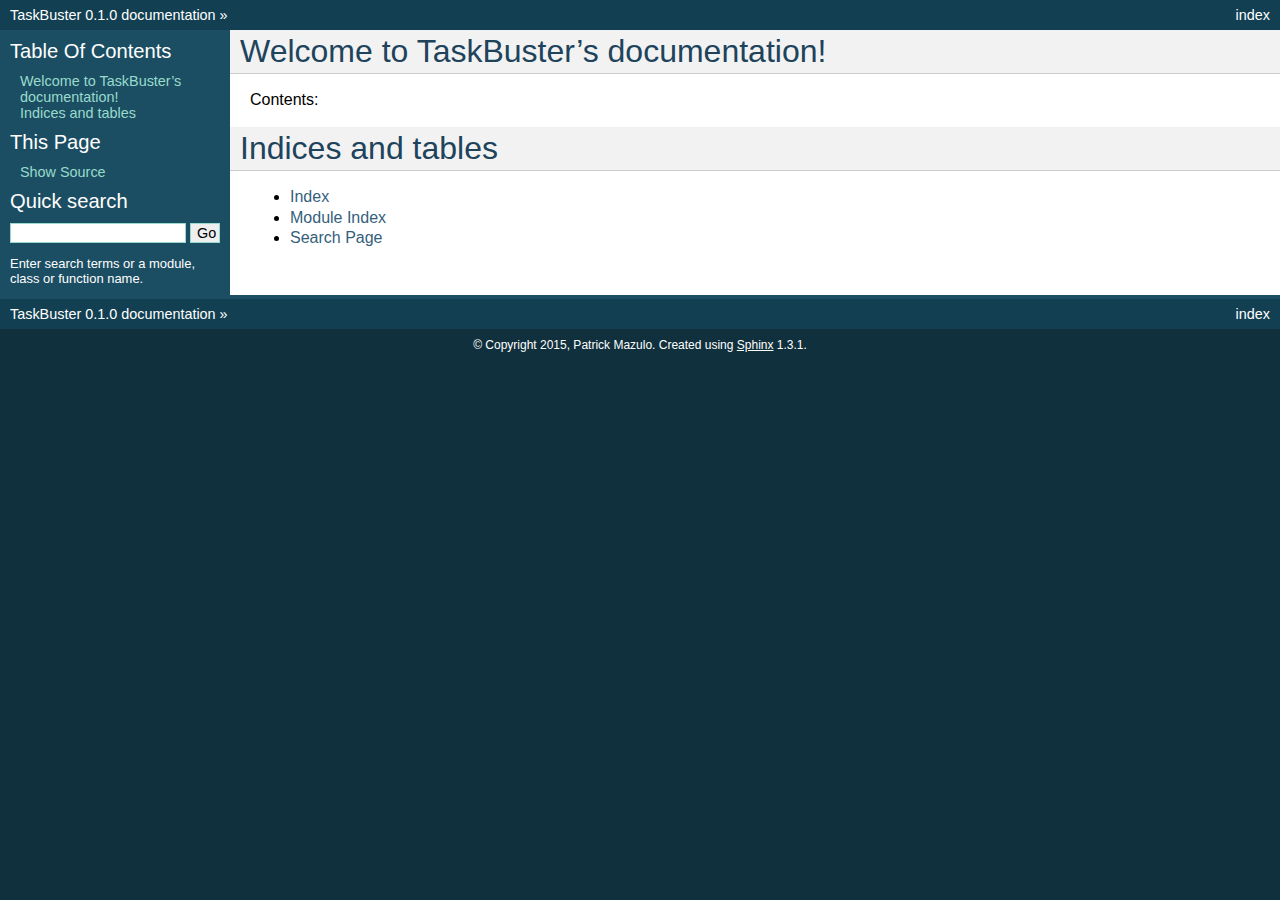
<file: docs/_build/html/index.html>
<!DOCTYPE html PUBLIC "-//W3C//DTD XHTML 1.0 Transitional//EN"
  "http://www.w3.org/TR/xhtml1/DTD/xhtml1-transitional.dtd">


<html xmlns="http://www.w3.org/1999/xhtml">
  <head>
    <meta http-equiv="Content-Type" content="text/html; charset=utf-8" />
    
    <title>Welcome to TaskBuster’s documentation! &mdash; TaskBuster 0.1.0 documentation</title>
    
    <link rel="stylesheet" href="_static/classic.css" type="text/css" />
    <link rel="stylesheet" href="_static/pygments.css" type="text/css" />
    
    <script type="text/javascript">
      var DOCUMENTATION_OPTIONS = {
        URL_ROOT:    './',
        VERSION:     '0.1.0',
        COLLAPSE_INDEX: false,
        FILE_SUFFIX: '.html',
        HAS_SOURCE:  true
      };
    </script>
    <script type="text/javascript" src="_static/jquery.js"></script>
    <script type="text/javascript" src="_static/underscore.js"></script>
    <script type="text/javascript" src="_static/doctools.js"></script>
    <link rel="top" title="TaskBuster 0.1.0 documentation" href="#" /> 
  </head>
  <body role="document">
    <div class="related" role="navigation" aria-label="related navigation">
      <h3>Navigation</h3>
      <ul>
        <li class="right" style="margin-right: 10px">
          <a href="genindex.html" title="General Index"
             accesskey="I">index</a></li>
        <li class="nav-item nav-item-0"><a href="#">TaskBuster 0.1.0 documentation</a> &raquo;</li> 
      </ul>
    </div>  

    <div class="document">
      <div class="documentwrapper">
        <div class="bodywrapper">
          <div class="body" role="main">
            
  <div class="section" id="welcome-to-taskbuster-s-documentation">
<h1>Welcome to TaskBuster&#8217;s documentation!<a class="headerlink" href="#welcome-to-taskbuster-s-documentation" title="Permalink to this headline">¶</a></h1>
<p>Contents:</p>
<div class="toctree-wrapper compound">
<ul class="simple">
</ul>
</div>
</div>
<div class="section" id="indices-and-tables">
<h1>Indices and tables<a class="headerlink" href="#indices-and-tables" title="Permalink to this headline">¶</a></h1>
<ul class="simple">
<li><a class="reference internal" href="genindex.html"><span>Index</span></a></li>
<li><a class="reference internal" href="py-modindex.html"><span>Module Index</span></a></li>
<li><a class="reference internal" href="search.html"><span>Search Page</span></a></li>
</ul>
</div>


          </div>
        </div>
      </div>
      <div class="sphinxsidebar" role="navigation" aria-label="main navigation">
        <div class="sphinxsidebarwrapper">
  <h3><a href="#">Table Of Contents</a></h3>
  <ul>
<li><a class="reference internal" href="#">Welcome to TaskBuster&#8217;s documentation!</a></li>
<li><a class="reference internal" href="#indices-and-tables">Indices and tables</a></li>
</ul>

  <div role="note" aria-label="source link">
    <h3>This Page</h3>
    <ul class="this-page-menu">
      <li><a href="_sources/index.txt"
            rel="nofollow">Show Source</a></li>
    </ul>
   </div>
<div id="searchbox" style="display: none" role="search">
  <h3>Quick search</h3>
    <form class="search" action="search.html" method="get">
      <input type="text" name="q" />
      <input type="submit" value="Go" />
      <input type="hidden" name="check_keywords" value="yes" />
      <input type="hidden" name="area" value="default" />
    </form>
    <p class="searchtip" style="font-size: 90%">
    Enter search terms or a module, class or function name.
    </p>
</div>
<script type="text/javascript">$('#searchbox').show(0);</script>
        </div>
      </div>
      <div class="clearer"></div>
    </div>
    <div class="related" role="navigation" aria-label="related navigation">
      <h3>Navigation</h3>
      <ul>
        <li class="right" style="margin-right: 10px">
          <a href="genindex.html" title="General Index"
             >index</a></li>
        <li class="nav-item nav-item-0"><a href="#">TaskBuster 0.1.0 documentation</a> &raquo;</li> 
      </ul>
    </div>
    <div class="footer" role="contentinfo">
        &copy; Copyright 2015, Patrick Mazulo.
      Created using <a href="http://sphinx-doc.org/">Sphinx</a> 1.3.1.
    </div>
  </body>
</html>
</file>
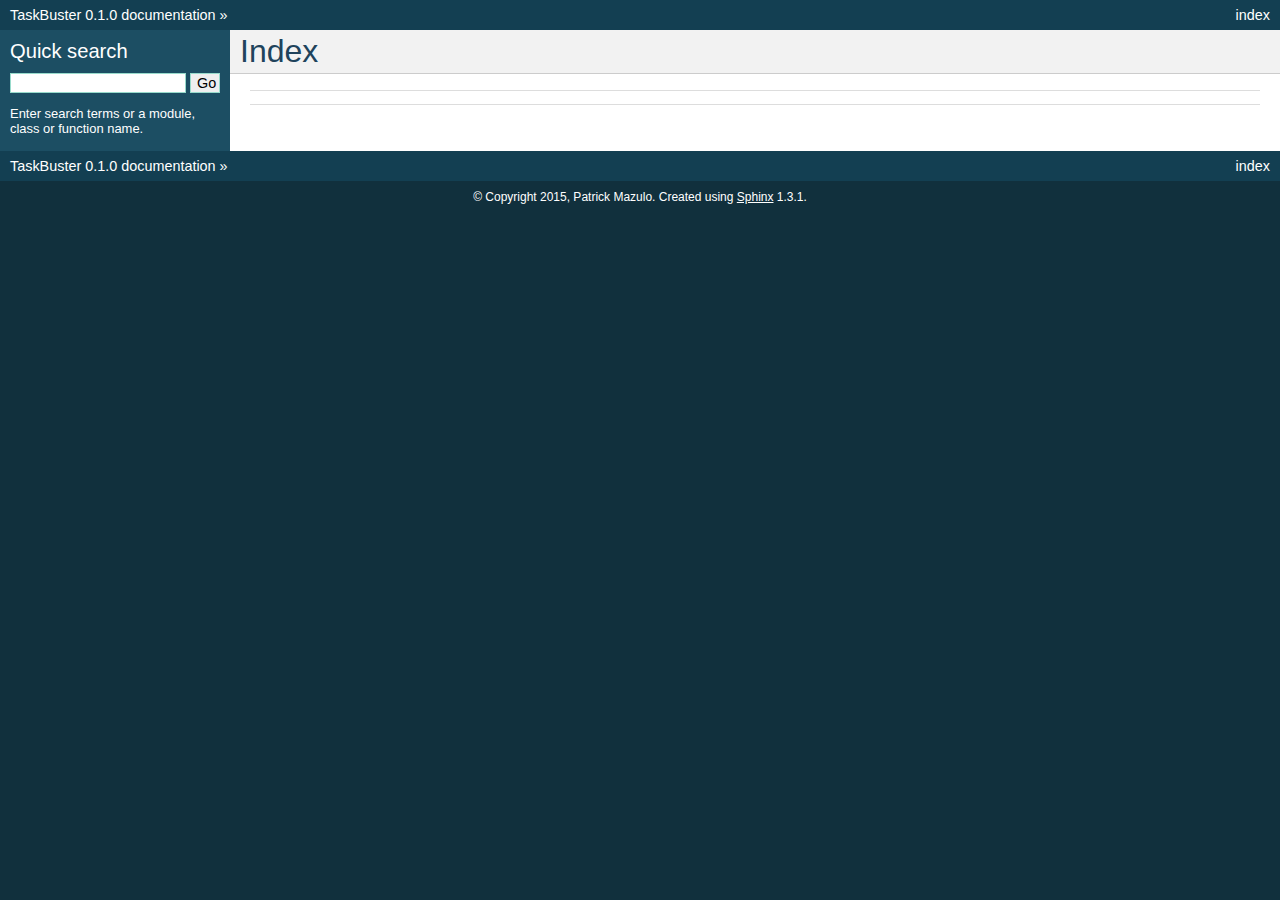
<file: docs/_build/html/genindex.html>
<!DOCTYPE html PUBLIC "-//W3C//DTD XHTML 1.0 Transitional//EN"
  "http://www.w3.org/TR/xhtml1/DTD/xhtml1-transitional.dtd">


<html xmlns="http://www.w3.org/1999/xhtml">
  <head>
    <meta http-equiv="Content-Type" content="text/html; charset=utf-8" />
    
    <title>Index &mdash; TaskBuster 0.1.0 documentation</title>
    
    <link rel="stylesheet" href="_static/classic.css" type="text/css" />
    <link rel="stylesheet" href="_static/pygments.css" type="text/css" />
    
    <script type="text/javascript">
      var DOCUMENTATION_OPTIONS = {
        URL_ROOT:    './',
        VERSION:     '0.1.0',
        COLLAPSE_INDEX: false,
        FILE_SUFFIX: '.html',
        HAS_SOURCE:  true
      };
    </script>
    <script type="text/javascript" src="_static/jquery.js"></script>
    <script type="text/javascript" src="_static/underscore.js"></script>
    <script type="text/javascript" src="_static/doctools.js"></script>
    <link rel="top" title="TaskBuster 0.1.0 documentation" href="index.html" /> 
  </head>
  <body role="document">
    <div class="related" role="navigation" aria-label="related navigation">
      <h3>Navigation</h3>
      <ul>
        <li class="right" style="margin-right: 10px">
          <a href="#" title="General Index"
             accesskey="I">index</a></li>
        <li class="nav-item nav-item-0"><a href="index.html">TaskBuster 0.1.0 documentation</a> &raquo;</li> 
      </ul>
    </div>  

    <div class="document">
      <div class="documentwrapper">
        <div class="bodywrapper">
          <div class="body" role="main">
            

<h1 id="index">Index</h1>

<div class="genindex-jumpbox">
 
</div>


          </div>
        </div>
      </div>
      <div class="sphinxsidebar" role="navigation" aria-label="main navigation">
        <div class="sphinxsidebarwrapper">

   

<div id="searchbox" style="display: none" role="search">
  <h3>Quick search</h3>
    <form class="search" action="search.html" method="get">
      <input type="text" name="q" />
      <input type="submit" value="Go" />
      <input type="hidden" name="check_keywords" value="yes" />
      <input type="hidden" name="area" value="default" />
    </form>
    <p class="searchtip" style="font-size: 90%">
    Enter search terms or a module, class or function name.
    </p>
</div>
<script type="text/javascript">$('#searchbox').show(0);</script>
        </div>
      </div>
      <div class="clearer"></div>
    </div>
    <div class="related" role="navigation" aria-label="related navigation">
      <h3>Navigation</h3>
      <ul>
        <li class="right" style="margin-right: 10px">
          <a href="#" title="General Index"
             >index</a></li>
        <li class="nav-item nav-item-0"><a href="index.html">TaskBuster 0.1.0 documentation</a> &raquo;</li> 
      </ul>
    </div>
    <div class="footer" role="contentinfo">
        &copy; Copyright 2015, Patrick Mazulo.
      Created using <a href="http://sphinx-doc.org/">Sphinx</a> 1.3.1.
    </div>
  </body>
</html>
</file>
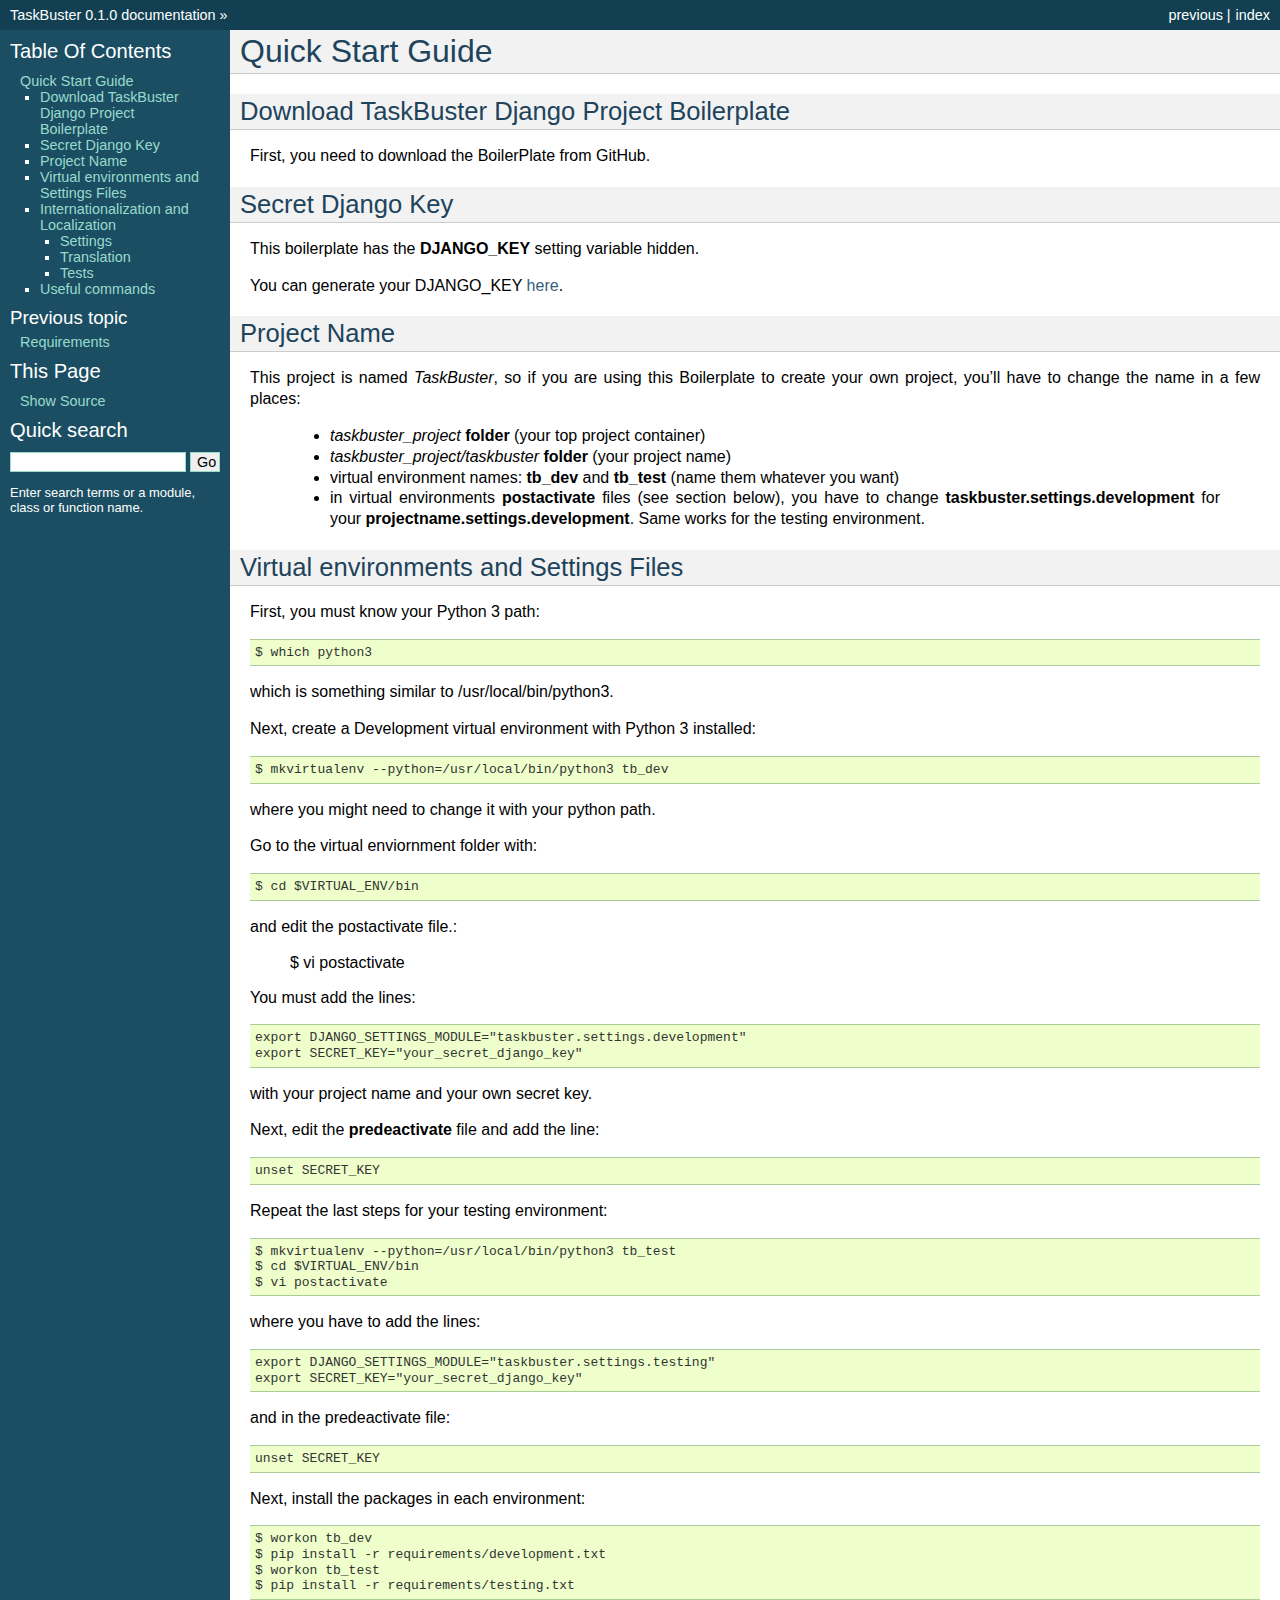
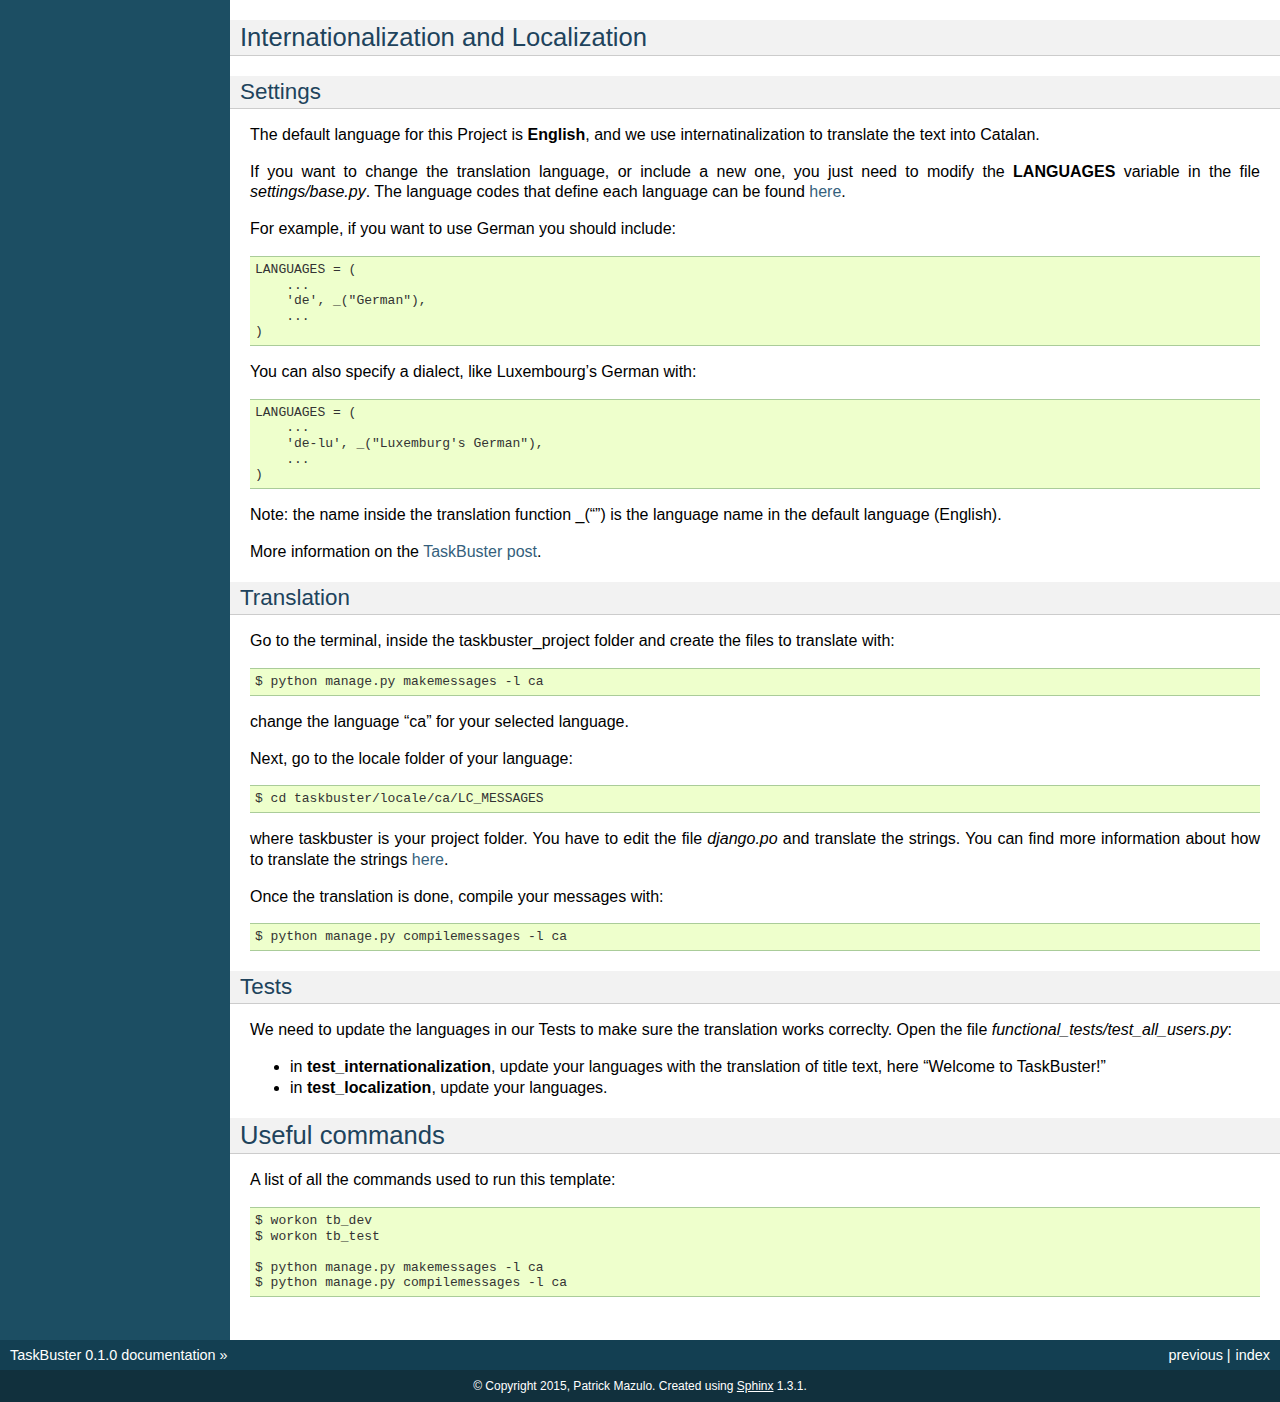
<file: docs/_build/html/quick_start.html>
<!DOCTYPE html PUBLIC "-//W3C//DTD XHTML 1.0 Transitional//EN"
  "http://www.w3.org/TR/xhtml1/DTD/xhtml1-transitional.dtd">


<html xmlns="http://www.w3.org/1999/xhtml">
  <head>
    <meta http-equiv="Content-Type" content="text/html; charset=utf-8" />
    
    <title>Quick Start Guide &mdash; TaskBuster 0.1.0 documentation</title>
    
    <link rel="stylesheet" href="_static/classic.css" type="text/css" />
    <link rel="stylesheet" href="_static/pygments.css" type="text/css" />
    
    <script type="text/javascript">
      var DOCUMENTATION_OPTIONS = {
        URL_ROOT:    './',
        VERSION:     '0.1.0',
        COLLAPSE_INDEX: false,
        FILE_SUFFIX: '.html',
        HAS_SOURCE:  true
      };
    </script>
    <script type="text/javascript" src="_static/jquery.js"></script>
    <script type="text/javascript" src="_static/underscore.js"></script>
    <script type="text/javascript" src="_static/doctools.js"></script>
    <link rel="top" title="TaskBuster 0.1.0 documentation" href="index.html" />
    <link rel="prev" title="Requirements" href="requirements.html" /> 
  </head>
  <body role="document">
    <div class="related" role="navigation" aria-label="related navigation">
      <h3>Navigation</h3>
      <ul>
        <li class="right" style="margin-right: 10px">
          <a href="genindex.html" title="General Index"
             accesskey="I">index</a></li>
        <li class="right" >
          <a href="requirements.html" title="Requirements"
             accesskey="P">previous</a> |</li>
        <li class="nav-item nav-item-0"><a href="index.html">TaskBuster 0.1.0 documentation</a> &raquo;</li> 
      </ul>
    </div>  

    <div class="document">
      <div class="documentwrapper">
        <div class="bodywrapper">
          <div class="body" role="main">
            
  <div class="section" id="quick-start-guide">
<h1>Quick Start Guide<a class="headerlink" href="#quick-start-guide" title="Permalink to this headline">¶</a></h1>
<div class="section" id="download-taskbuster-django-project-boilerplate">
<h2>Download TaskBuster Django Project Boilerplate<a class="headerlink" href="#download-taskbuster-django-project-boilerplate" title="Permalink to this headline">¶</a></h2>
<p>First, you need to download the BoilerPlate from GitHub.</p>
</div>
<div class="section" id="secret-django-key">
<h2>Secret Django Key<a class="headerlink" href="#secret-django-key" title="Permalink to this headline">¶</a></h2>
<p>This boilerplate has the <strong>DJANGO_KEY</strong> setting variable hidden.</p>
<p>You can generate your DJANGO_KEY <a href="http://www.miniwebtool.com/django-secret-key-generator"
target="_blank">here</a>.</p>
</div>
<div class="section" id="project-name">
<h2>Project Name<a class="headerlink" href="#project-name" title="Permalink to this headline">¶</a></h2>
<p>This project is named <em>TaskBuster</em>, so if you are using this
Boilerplate to create your own project, you&#8217;ll have to change
the name in a few places:</p>
<blockquote>
<div><ul class="simple">
<li><em>taskbuster_project</em> <strong>folder</strong> (your top project container)</li>
<li><em>taskbuster_project/taskbuster</em> <strong>folder</strong> (your project name)</li>
<li>virtual environment names: <strong>tb_dev</strong> and <strong>tb_test</strong> (name them whatever you want)</li>
<li>in virtual environments <strong>postactivate</strong> files (see section below), you have to change <strong>taskbuster.settings.development</strong> for your <strong>projectname.settings.development</strong>. Same works for the testing environment.</li>
</ul>
</div></blockquote>
</div>
<div class="section" id="virtual-environments-and-settings-files">
<h2>Virtual environments and Settings Files<a class="headerlink" href="#virtual-environments-and-settings-files" title="Permalink to this headline">¶</a></h2>
<p>First, you must know your Python 3 path:</p>
<div class="highlight-python"><div class="highlight"><pre>$ which python3
</pre></div>
</div>
<p>which is something similar to /usr/local/bin/python3.</p>
<p>Next, create a Development virtual environment with Python 3 installed:</p>
<div class="highlight-python"><div class="highlight"><pre>$ mkvirtualenv --python=/usr/local/bin/python3 tb_dev
</pre></div>
</div>
<p>where you might need to change it with your python path.</p>
<p>Go to the virtual enviornment folder with:</p>
<div class="highlight-python"><div class="highlight"><pre>$ cd $VIRTUAL_ENV/bin
</pre></div>
</div>
<p>and edit the postactivate file.:</p>
<blockquote>
<div>$ vi postactivate</div></blockquote>
<p>You must add the lines:</p>
<div class="highlight-python"><div class="highlight"><pre>export DJANGO_SETTINGS_MODULE=&quot;taskbuster.settings.development&quot;
export SECRET_KEY=&quot;your_secret_django_key&quot;
</pre></div>
</div>
<p>with your project name and your own secret key.</p>
<p>Next, edit the <strong>predeactivate</strong> file and add the line:</p>
<div class="highlight-python"><div class="highlight"><pre>unset SECRET_KEY
</pre></div>
</div>
<p>Repeat the last steps for your testing environment:</p>
<div class="highlight-python"><div class="highlight"><pre>$ mkvirtualenv --python=/usr/local/bin/python3 tb_test
$ cd $VIRTUAL_ENV/bin
$ vi postactivate
</pre></div>
</div>
<p>where you have to add the lines:</p>
<div class="highlight-python"><div class="highlight"><pre>export DJANGO_SETTINGS_MODULE=&quot;taskbuster.settings.testing&quot;
export SECRET_KEY=&quot;your_secret_django_key&quot;
</pre></div>
</div>
<p>and in the predeactivate file:</p>
<div class="highlight-python"><div class="highlight"><pre>unset SECRET_KEY
</pre></div>
</div>
<p>Next, install the packages in each environment:</p>
<div class="highlight-python"><div class="highlight"><pre>$ workon tb_dev
$ pip install -r requirements/development.txt
$ workon tb_test
$ pip install -r requirements/testing.txt
</pre></div>
</div>
</div>
<div class="section" id="internationalization-and-localization">
<h2>Internationalization and Localization<a class="headerlink" href="#internationalization-and-localization" title="Permalink to this headline">¶</a></h2>
<div class="section" id="settings">
<h3>Settings<a class="headerlink" href="#settings" title="Permalink to this headline">¶</a></h3>
<p>The default language for this Project is <strong>English</strong>, and we use internatinalization to translate the text into Catalan.</p>
<p>If you want to change the translation language, or include a new one, you just need to modify the <strong>LANGUAGES</strong> variable in the file <em>settings/base.py</em>. The language codes that define each language can be found <a href="http://msdn.microsoft.com/en-us/library/ms533052(v=vs.85).aspx" target="_blank">here</a>.</p>
<p>For example, if you want to use German you should include:</p>
<div class="highlight-python"><div class="highlight"><pre>LANGUAGES = (
    ...
    &#39;de&#39;, _(&quot;German&quot;),
    ...
)
</pre></div>
</div>
<p>You can also specify a dialect, like Luxembourg&#8217;s German with:</p>
<div class="highlight-python"><div class="highlight"><pre>LANGUAGES = (
    ...
    &#39;de-lu&#39;, _(&quot;Luxemburg&#39;s German&quot;),
    ...
)
</pre></div>
</div>
<p>Note: the name inside the translation function _(&#8220;&#8221;) is the language name in the default language (English).</p>
<p>More information on the <a href="http://marinamele.com/taskbuster-django-tutorial/internationalization-localization-languages-time-zones" target="_blank">TaskBuster post</a>.</p>
</div>
<div class="section" id="translation">
<h3>Translation<a class="headerlink" href="#translation" title="Permalink to this headline">¶</a></h3>
<p>Go to the terminal, inside the taskbuster_project folder and create the files to translate with:</p>
<div class="highlight-python"><div class="highlight"><pre>$ python manage.py makemessages -l ca
</pre></div>
</div>
<p>change the language &#8220;ca&#8221; for your selected language.</p>
<p>Next, go to the locale folder of your language:</p>
<div class="highlight-python"><div class="highlight"><pre>$ cd taskbuster/locale/ca/LC_MESSAGES
</pre></div>
</div>
<p>where taskbuster is your project folder. You have to edit the file <em>django.po</em> and translate the strings. You can find more information about how to translate the strings <a href="http://marinamele.com/taskbuster-django-tutorial/internationalization-localization-languages-time-zones#inter-translation" target="_blank">here</a>.</p>
<p>Once the translation is done, compile your messages with:</p>
<div class="highlight-python"><div class="highlight"><pre>$ python manage.py compilemessages -l ca
</pre></div>
</div>
</div>
<div class="section" id="tests">
<h3>Tests<a class="headerlink" href="#tests" title="Permalink to this headline">¶</a></h3>
<p>We need to update the languages in our Tests to make sure the translation works correclty. Open the file <em>functional_tests/test_all_users.py</em>:</p>
<ul class="simple">
<li>in <strong>test_internationalization</strong>, update your languages with the translation of title text, here &#8220;Welcome to TaskBuster!&#8221;</li>
<li>in <strong>test_localization</strong>, update your languages.</li>
</ul>
</div>
</div>
<div class="section" id="useful-commands">
<h2>Useful commands<a class="headerlink" href="#useful-commands" title="Permalink to this headline">¶</a></h2>
<p>A list of all the commands used to run this template:</p>
<div class="highlight-python"><div class="highlight"><pre>$ workon tb_dev
$ workon tb_test

$ python manage.py makemessages -l ca
$ python manage.py compilemessages -l ca
</pre></div>
</div>
</div>
</div>


          </div>
        </div>
      </div>
      <div class="sphinxsidebar" role="navigation" aria-label="main navigation">
        <div class="sphinxsidebarwrapper">
  <h3><a href="index.html">Table Of Contents</a></h3>
  <ul>
<li><a class="reference internal" href="#">Quick Start Guide</a><ul>
<li><a class="reference internal" href="#download-taskbuster-django-project-boilerplate">Download TaskBuster Django Project Boilerplate</a></li>
<li><a class="reference internal" href="#secret-django-key">Secret Django Key</a></li>
<li><a class="reference internal" href="#project-name">Project Name</a></li>
<li><a class="reference internal" href="#virtual-environments-and-settings-files">Virtual environments and Settings Files</a></li>
<li><a class="reference internal" href="#internationalization-and-localization">Internationalization and Localization</a><ul>
<li><a class="reference internal" href="#settings">Settings</a></li>
<li><a class="reference internal" href="#translation">Translation</a></li>
<li><a class="reference internal" href="#tests">Tests</a></li>
</ul>
</li>
<li><a class="reference internal" href="#useful-commands">Useful commands</a></li>
</ul>
</li>
</ul>

  <h4>Previous topic</h4>
  <p class="topless"><a href="requirements.html"
                        title="previous chapter">Requirements</a></p>
  <div role="note" aria-label="source link">
    <h3>This Page</h3>
    <ul class="this-page-menu">
      <li><a href="_sources/quick_start.txt"
            rel="nofollow">Show Source</a></li>
    </ul>
   </div>
<div id="searchbox" style="display: none" role="search">
  <h3>Quick search</h3>
    <form class="search" action="search.html" method="get">
      <input type="text" name="q" />
      <input type="submit" value="Go" />
      <input type="hidden" name="check_keywords" value="yes" />
      <input type="hidden" name="area" value="default" />
    </form>
    <p class="searchtip" style="font-size: 90%">
    Enter search terms or a module, class or function name.
    </p>
</div>
<script type="text/javascript">$('#searchbox').show(0);</script>
        </div>
      </div>
      <div class="clearer"></div>
    </div>
    <div class="related" role="navigation" aria-label="related navigation">
      <h3>Navigation</h3>
      <ul>
        <li class="right" style="margin-right: 10px">
          <a href="genindex.html" title="General Index"
             >index</a></li>
        <li class="right" >
          <a href="requirements.html" title="Requirements"
             >previous</a> |</li>
        <li class="nav-item nav-item-0"><a href="index.html">TaskBuster 0.1.0 documentation</a> &raquo;</li> 
      </ul>
    </div>
    <div class="footer" role="contentinfo">
        &copy; Copyright 2015, Patrick Mazulo.
      Created using <a href="http://sphinx-doc.org/">Sphinx</a> 1.3.1.
    </div>
  </body>
</html>
</file>
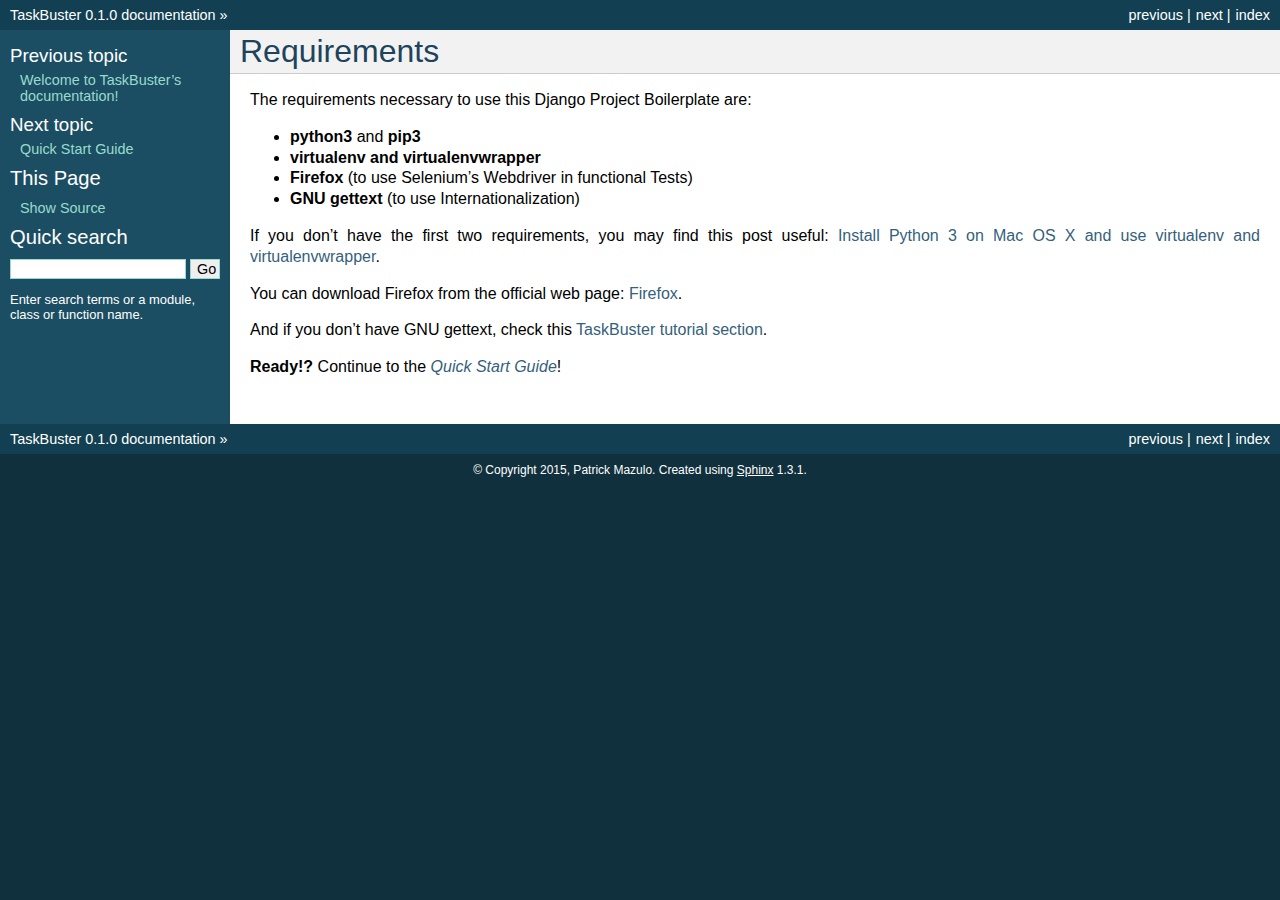
<file: docs/_build/html/requirements.html>
<!DOCTYPE html PUBLIC "-//W3C//DTD XHTML 1.0 Transitional//EN"
  "http://www.w3.org/TR/xhtml1/DTD/xhtml1-transitional.dtd">


<html xmlns="http://www.w3.org/1999/xhtml">
  <head>
    <meta http-equiv="Content-Type" content="text/html; charset=utf-8" />
    
    <title>Requirements &mdash; TaskBuster 0.1.0 documentation</title>
    
    <link rel="stylesheet" href="_static/classic.css" type="text/css" />
    <link rel="stylesheet" href="_static/pygments.css" type="text/css" />
    
    <script type="text/javascript">
      var DOCUMENTATION_OPTIONS = {
        URL_ROOT:    './',
        VERSION:     '0.1.0',
        COLLAPSE_INDEX: false,
        FILE_SUFFIX: '.html',
        HAS_SOURCE:  true
      };
    </script>
    <script type="text/javascript" src="_static/jquery.js"></script>
    <script type="text/javascript" src="_static/underscore.js"></script>
    <script type="text/javascript" src="_static/doctools.js"></script>
    <link rel="top" title="TaskBuster 0.1.0 documentation" href="index.html" />
    <link rel="next" title="Quick Start Guide" href="quick_start.html" />
    <link rel="prev" title="Welcome to TaskBuster’s documentation!" href="index.html" /> 
  </head>
  <body role="document">
    <div class="related" role="navigation" aria-label="related navigation">
      <h3>Navigation</h3>
      <ul>
        <li class="right" style="margin-right: 10px">
          <a href="genindex.html" title="General Index"
             accesskey="I">index</a></li>
        <li class="right" >
          <a href="quick_start.html" title="Quick Start Guide"
             accesskey="N">next</a> |</li>
        <li class="right" >
          <a href="index.html" title="Welcome to TaskBuster’s documentation!"
             accesskey="P">previous</a> |</li>
        <li class="nav-item nav-item-0"><a href="index.html">TaskBuster 0.1.0 documentation</a> &raquo;</li> 
      </ul>
    </div>  

    <div class="document">
      <div class="documentwrapper">
        <div class="bodywrapper">
          <div class="body" role="main">
            
  <div class="section" id="requirements">
<h1>Requirements<a class="headerlink" href="#requirements" title="Permalink to this headline">¶</a></h1>
<p>The requirements necessary to use this Django Project Boilerplate are:</p>
<ul class="simple">
<li><strong>python3</strong> and <strong>pip3</strong></li>
<li><strong>virtualenv and virtualenvwrapper</strong></li>
<li><strong>Firefox</strong> (to use Selenium&#8217;s Webdriver in functional Tests)</li>
<li><strong>GNU gettext</strong> (to use Internationalization)</li>
</ul>
<p>If you don&#8217;t have the first two requirements, you may find this
post useful: <a href="http://www.marinamele.com/2014/07/install-python3-on-mac-os-x-and-use-virtualenv-and-virtualenvwrapper.html" target="_blank">Install Python 3 on Mac OS X and use virtualenv and virtualenvwrapper</a>.</p>
<p>You can download Firefox from the official web page: <a href="https://www.mozilla.org" target="_blank">Firefox</a>.</p>
<p>And if you don&#8217;t have GNU gettext, check this <a href="http://marinamele.com/taskbuster-django-tutorial/internationalization-localization-languages-time-zones" target="_blank">TaskBuster tutorial section</a>.</p>
<p><strong>Ready!?</strong> Continue to the <a class="reference internal" href="quick_start.html"><em>Quick Start Guide</em></a>!</p>
</div>


          </div>
        </div>
      </div>
      <div class="sphinxsidebar" role="navigation" aria-label="main navigation">
        <div class="sphinxsidebarwrapper">
  <h4>Previous topic</h4>
  <p class="topless"><a href="index.html"
                        title="previous chapter">Welcome to TaskBuster&#8217;s documentation!</a></p>
  <h4>Next topic</h4>
  <p class="topless"><a href="quick_start.html"
                        title="next chapter">Quick Start Guide</a></p>
  <div role="note" aria-label="source link">
    <h3>This Page</h3>
    <ul class="this-page-menu">
      <li><a href="_sources/requirements.txt"
            rel="nofollow">Show Source</a></li>
    </ul>
   </div>
<div id="searchbox" style="display: none" role="search">
  <h3>Quick search</h3>
    <form class="search" action="search.html" method="get">
      <input type="text" name="q" />
      <input type="submit" value="Go" />
      <input type="hidden" name="check_keywords" value="yes" />
      <input type="hidden" name="area" value="default" />
    </form>
    <p class="searchtip" style="font-size: 90%">
    Enter search terms or a module, class or function name.
    </p>
</div>
<script type="text/javascript">$('#searchbox').show(0);</script>
        </div>
      </div>
      <div class="clearer"></div>
    </div>
    <div class="related" role="navigation" aria-label="related navigation">
      <h3>Navigation</h3>
      <ul>
        <li class="right" style="margin-right: 10px">
          <a href="genindex.html" title="General Index"
             >index</a></li>
        <li class="right" >
          <a href="quick_start.html" title="Quick Start Guide"
             >next</a> |</li>
        <li class="right" >
          <a href="index.html" title="Welcome to TaskBuster’s documentation!"
             >previous</a> |</li>
        <li class="nav-item nav-item-0"><a href="index.html">TaskBuster 0.1.0 documentation</a> &raquo;</li> 
      </ul>
    </div>
    <div class="footer" role="contentinfo">
        &copy; Copyright 2015, Patrick Mazulo.
      Created using <a href="http://sphinx-doc.org/">Sphinx</a> 1.3.1.
    </div>
  </body>
</html>
</file>
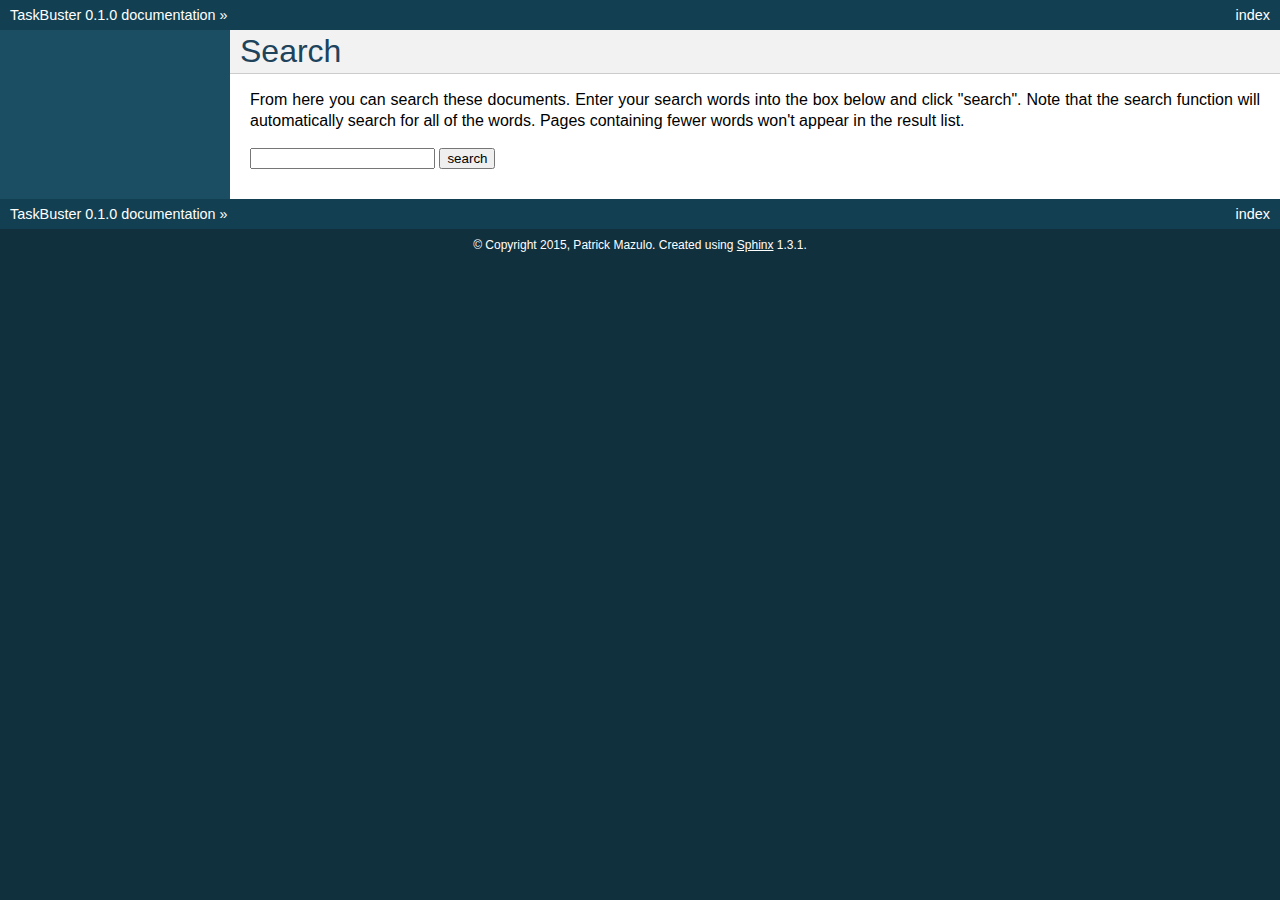
<file: docs/_build/html/search.html>
<!DOCTYPE html PUBLIC "-//W3C//DTD XHTML 1.0 Transitional//EN"
  "http://www.w3.org/TR/xhtml1/DTD/xhtml1-transitional.dtd">


<html xmlns="http://www.w3.org/1999/xhtml">
  <head>
    <meta http-equiv="Content-Type" content="text/html; charset=utf-8" />
    
    <title>Search &mdash; TaskBuster 0.1.0 documentation</title>
    
    <link rel="stylesheet" href="_static/classic.css" type="text/css" />
    <link rel="stylesheet" href="_static/pygments.css" type="text/css" />
    
    <script type="text/javascript">
      var DOCUMENTATION_OPTIONS = {
        URL_ROOT:    './',
        VERSION:     '0.1.0',
        COLLAPSE_INDEX: false,
        FILE_SUFFIX: '.html',
        HAS_SOURCE:  true
      };
    </script>
    <script type="text/javascript" src="_static/jquery.js"></script>
    <script type="text/javascript" src="_static/underscore.js"></script>
    <script type="text/javascript" src="_static/doctools.js"></script>
    <script type="text/javascript" src="_static/searchtools.js"></script>
    <link rel="top" title="TaskBuster 0.1.0 documentation" href="index.html" />
  <script type="text/javascript">
    jQuery(function() { Search.loadIndex("searchindex.js"); });
  </script>
  
  <script type="text/javascript" id="searchindexloader"></script>
   

  </head>
  <body role="document">
    <div class="related" role="navigation" aria-label="related navigation">
      <h3>Navigation</h3>
      <ul>
        <li class="right" style="margin-right: 10px">
          <a href="genindex.html" title="General Index"
             accesskey="I">index</a></li>
        <li class="nav-item nav-item-0"><a href="index.html">TaskBuster 0.1.0 documentation</a> &raquo;</li> 
      </ul>
    </div>  

    <div class="document">
      <div class="documentwrapper">
        <div class="bodywrapper">
          <div class="body" role="main">
            
  <h1 id="search-documentation">Search</h1>
  <div id="fallback" class="admonition warning">
  <script type="text/javascript">$('#fallback').hide();</script>
  <p>
    Please activate JavaScript to enable the search
    functionality.
  </p>
  </div>
  <p>
    From here you can search these documents. Enter your search
    words into the box below and click "search". Note that the search
    function will automatically search for all of the words. Pages
    containing fewer words won't appear in the result list.
  </p>
  <form action="" method="get">
    <input type="text" name="q" value="" />
    <input type="submit" value="search" />
    <span id="search-progress" style="padding-left: 10px"></span>
  </form>
  
  <div id="search-results">
  
  </div>

          </div>
        </div>
      </div>
      <div class="sphinxsidebar" role="navigation" aria-label="main navigation">
        <div class="sphinxsidebarwrapper">
        </div>
      </div>
      <div class="clearer"></div>
    </div>
    <div class="related" role="navigation" aria-label="related navigation">
      <h3>Navigation</h3>
      <ul>
        <li class="right" style="margin-right: 10px">
          <a href="genindex.html" title="General Index"
             >index</a></li>
        <li class="nav-item nav-item-0"><a href="index.html">TaskBuster 0.1.0 documentation</a> &raquo;</li> 
      </ul>
    </div>
    <div class="footer" role="contentinfo">
        &copy; Copyright 2015, Patrick Mazulo.
      Created using <a href="http://sphinx-doc.org/">Sphinx</a> 1.3.1.
    </div>
  </body>
</html>
</file>
<file: docs/_build/html/_static/classic.css>
/*
 * default.css_t
 * ~~~~~~~~~~~~~
 *
 * Sphinx stylesheet -- default theme.
 *
 * :copyright: Copyright 2007-2015 by the Sphinx team, see AUTHORS.
 * :license: BSD, see LICENSE for details.
 *
 */

@import url("basic.css");

/* -- page layout ----------------------------------------------------------- */

body {
    font-family: sans-serif;
    font-size: 100%;
    background-color: #11303d;
    color: #000;
    margin: 0;
    padding: 0;
}

div.document {
    background-color: #1c4e63;
}

div.documentwrapper {
    float: left;
    width: 100%;
}

div.bodywrapper {
    margin: 0 0 0 230px;
}

div.body {
    background-color: #ffffff;
    color: #000000;
    padding: 0 20px 30px 20px;
}

div.footer {
    color: #ffffff;
    width: 100%;
    padding: 9px 0 9px 0;
    text-align: center;
    font-size: 75%;
}

div.footer a {
    color: #ffffff;
    text-decoration: underline;
}

div.related {
    background-color: #133f52;
    line-height: 30px;
    color: #ffffff;
}

div.related a {
    color: #ffffff;
}

div.sphinxsidebar {
}

div.sphinxsidebar h3 {
    font-family: 'Trebuchet MS', sans-serif;
    color: #ffffff;
    font-size: 1.4em;
    font-weight: normal;
    margin: 0;
    padding: 0;
}

div.sphinxsidebar h3 a {
    color: #ffffff;
}

div.sphinxsidebar h4 {
    font-family: 'Trebuchet MS', sans-serif;
    color: #ffffff;
    font-size: 1.3em;
    font-weight: normal;
    margin: 5px 0 0 0;
    padding: 0;
}

div.sphinxsidebar p {
    color: #ffffff;
}

div.sphinxsidebar p.topless {
    margin: 5px 10px 10px 10px;
}

div.sphinxsidebar ul {
    margin: 10px;
    padding: 0;
    color: #ffffff;
}

div.sphinxsidebar a {
    color: #98dbcc;
}

div.sphinxsidebar input {
    border: 1px solid #98dbcc;
    font-family: sans-serif;
    font-size: 1em;
}



/* -- hyperlink styles ------------------------------------------------------ */

a {
    color: #355f7c;
    text-decoration: none;
}

a:visited {
    color: #355f7c;
    text-decoration: none;
}

a:hover {
    text-decoration: underline;
}



/* -- body styles ----------------------------------------------------------- */

div.body h1,
div.body h2,
div.body h3,
div.body h4,
div.body h5,
div.body h6 {
    font-family: 'Trebuchet MS', sans-serif;
    background-color: #f2f2f2;
    font-weight: normal;
    color: #20435c;
    border-bottom: 1px solid #ccc;
    margin: 20px -20px 10px -20px;
    padding: 3px 0 3px 10px;
}

div.body h1 { margin-top: 0; font-size: 200%; }
div.body h2 { font-size: 160%; }
div.body h3 { font-size: 140%; }
div.body h4 { font-size: 120%; }
div.body h5 { font-size: 110%; }
div.body h6 { font-size: 100%; }

a.headerlink {
    color: #c60f0f;
    font-size: 0.8em;
    padding: 0 4px 0 4px;
    text-decoration: none;
}

a.headerlink:hover {
    background-color: #c60f0f;
    color: white;
}

div.body p, div.body dd, div.body li {
    text-align: justify;
    line-height: 130%;
}

div.admonition p.admonition-title + p {
    display: inline;
}

div.admonition p {
    margin-bottom: 5px;
}

div.admonition pre {
    margin-bottom: 5px;
}

div.admonition ul, div.admonition ol {
    margin-bottom: 5px;
}

div.note {
    background-color: #eee;
    border: 1px solid #ccc;
}

div.seealso {
    background-color: #ffc;
    border: 1px solid #ff6;
}

div.topic {
    background-color: #eee;
}

div.warning {
    background-color: #ffe4e4;
    border: 1px solid #f66;
}

p.admonition-title {
    display: inline;
}

p.admonition-title:after {
    content: ":";
}

pre {
    padding: 5px;
    background-color: #eeffcc;
    color: #333333;
    line-height: 120%;
    border: 1px solid #ac9;
    border-left: none;
    border-right: none;
}

code {
    background-color: #ecf0f3;
    padding: 0 1px 0 1px;
    font-size: 0.95em;
}

th {
    background-color: #ede;
}

.warning code {
    background: #efc2c2;
}

.note code {
    background: #d6d6d6;
}

.viewcode-back {
    font-family: sans-serif;
}

div.viewcode-block:target {
    background-color: #f4debf;
    border-top: 1px solid #ac9;
    border-bottom: 1px solid #ac9;
}

div.code-block-caption {
    color: #efefef;
    background-color: #1c4e63;
}
</file>
<file: docs/_build/html/_static/pygments.css>
.highlight .hll { background-color: #ffffcc }
.highlight  { background: #eeffcc; }
.highlight .c { color: #408090; font-style: italic } /* Comment */
.highlight .err { border: 1px solid #FF0000 } /* Error */
.highlight .k { color: #007020; font-weight: bold } /* Keyword */
.highlight .o { color: #666666 } /* Operator */
.highlight .cm { color: #408090; font-style: italic } /* Comment.Multiline */
.highlight .cp { color: #007020 } /* Comment.Preproc */
.highlight .c1 { color: #408090; font-style: italic } /* Comment.Single */
.highlight .cs { color: #408090; background-color: #fff0f0 } /* Comment.Special */
.highlight .gd { color: #A00000 } /* Generic.Deleted */
.highlight .ge { font-style: italic } /* Generic.Emph */
.highlight .gr { color: #FF0000 } /* Generic.Error */
.highlight .gh { color: #000080; font-weight: bold } /* Generic.Heading */
.highlight .gi { color: #00A000 } /* Generic.Inserted */
.highlight .go { color: #333333 } /* Generic.Output */
.highlight .gp { color: #c65d09; font-weight: bold } /* Generic.Prompt */
.highlight .gs { font-weight: bold } /* Generic.Strong */
.highlight .gu { color: #800080; font-weight: bold } /* Generic.Subheading */
.highlight .gt { color: #0044DD } /* Generic.Traceback */
.highlight .kc { color: #007020; font-weight: bold } /* Keyword.Constant */
.highlight .kd { color: #007020; font-weight: bold } /* Keyword.Declaration */
.highlight .kn { color: #007020; font-weight: bold } /* Keyword.Namespace */
.highlight .kp { color: #007020 } /* Keyword.Pseudo */
.highlight .kr { color: #007020; font-weight: bold } /* Keyword.Reserved */
.highlight .kt { color: #902000 } /* Keyword.Type */
.highlight .m { color: #208050 } /* Literal.Number */
.highlight .s { color: #4070a0 } /* Literal.String */
.highlight .na { color: #4070a0 } /* Name.Attribute */
.highlight .nb { color: #007020 } /* Name.Builtin */
.highlight .nc { color: #0e84b5; font-weight: bold } /* Name.Class */
.highlight .no { color: #60add5 } /* Name.Constant */
.highlight .nd { color: #555555; font-weight: bold } /* Name.Decorator */
.highlight .ni { color: #d55537; font-weight: bold } /* Name.Entity */
.highlight .ne { color: #007020 } /* Name.Exception */
.highlight .nf { color: #06287e } /* Name.Function */
.highlight .nl { color: #002070; font-weight: bold } /* Name.Label */
.highlight .nn { color: #0e84b5; font-weight: bold } /* Name.Namespace */
.highlight .nt { color: #062873; font-weight: bold } /* Name.Tag */
.highlight .nv { color: #bb60d5 } /* Name.Variable */
.highlight .ow { color: #007020; font-weight: bold } /* Operator.Word */
.highlight .w { color: #bbbbbb } /* Text.Whitespace */
.highlight .mb { color: #208050 } /* Literal.Number.Bin */
.highlight .mf { color: #208050 } /* Literal.Number.Float */
.highlight .mh { color: #208050 } /* Literal.Number.Hex */
.highlight .mi { color: #208050 } /* Literal.Number.Integer */
.highlight .mo { color: #208050 } /* Literal.Number.Oct */
.highlight .sb { color: #4070a0 } /* Literal.String.Backtick */
.highlight .sc { color: #4070a0 } /* Literal.String.Char */
.highlight .sd { color: #4070a0; font-style: italic } /* Literal.String.Doc */
.highlight .s2 { color: #4070a0 } /* Literal.String.Double */
.highlight .se { color: #4070a0; font-weight: bold } /* Literal.String.Escape */
.highlight .sh { color: #4070a0 } /* Literal.String.Heredoc */
.highlight .si { color: #70a0d0; font-style: italic } /* Literal.String.Interpol */
.highlight .sx { color: #c65d09 } /* Literal.String.Other */
.highlight .sr { color: #235388 } /* Literal.String.Regex */
.highlight .s1 { color: #4070a0 } /* Literal.String.Single */
.highlight .ss { color: #517918 } /* Literal.String.Symbol */
.highlight .bp { color: #007020 } /* Name.Builtin.Pseudo */
.highlight .vc { color: #bb60d5 } /* Name.Variable.Class */
.highlight .vg { color: #bb60d5 } /* Name.Variable.Global */
.highlight .vi { color: #bb60d5 } /* Name.Variable.Instance */
.highlight .il { color: #208050 } /* Literal.Number.Integer.Long */
</file>
